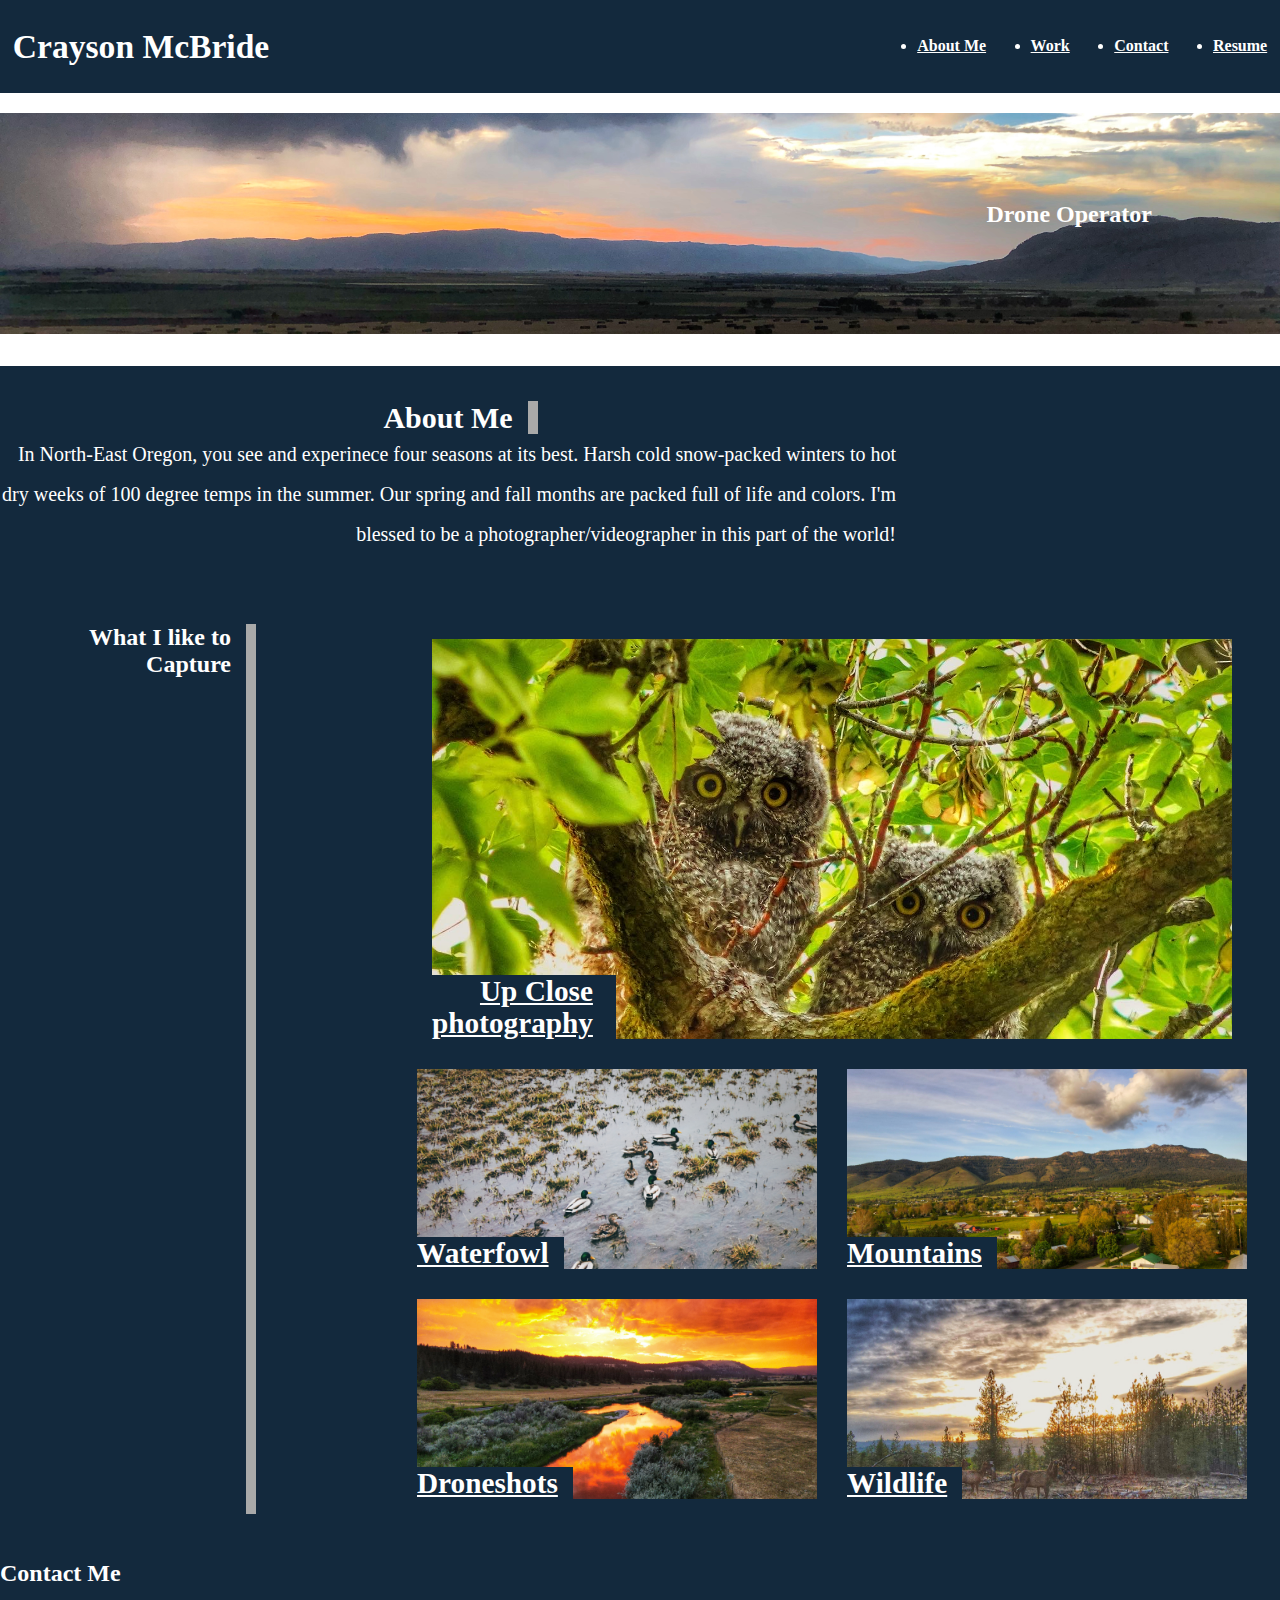
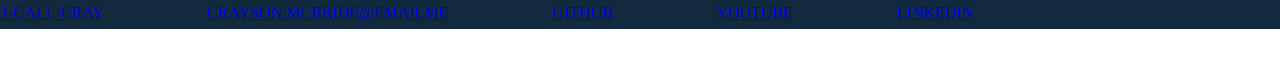
<file: index.html>
<!DOCTYPE html>
<html lang="en">
<head>
    <meta charset="UTF-8">
    <meta http-equiv="X-UA-Compatible" content="IE=edge">
    <meta name="viewport" content="width=device-width, initial-scale=1.0">
    <title>Crayson McBride Portfolio</title>
    <link rel="stylesheet" href="./02-CrayPortfolio/assets/reset.css">
    <link rel="stylesheet" href="./02-CrayPortfolio/assets/style.css">
</head>
<body>
    <header>
        <h1>Crayson McBride</h1>
        <nav>
          <ul>
            <li><a href="#aboutme">About Me</a></li>
            <li><a href="#work">Work</a></li>
            <li><a href="#contact">Contact</a></li>
            <li><a href="#" target="_blank"> Resume </a></li>
          </ul>
        </nav>
    </header>
    
    <section class="banner">
        <div>
            <h2>Drone Operator</h2>
        </div>
    </section>    
        

<main class="side-text">
    
    <section class="page-section" id="about">
        <div class="flex-container">
            <h2>About Me</h2>
            <p>
               In North-East Oregon, you see and experinece four seasons at its best. Harsh cold snow-packed winters to hot dry weeks of 100 degree temps in the summer. Our spring and fall months are packed full
            of life and colors. I'm blessed to be a photographer/videographer in this part of the world! </p>
            </p>
        </div>
    </section>
    


    <section class="page-section" id="work">
        <!-- TODO: wrap the h1 and the div inner-work with a div flex-container -->
        <h2>What I like to Capture</h1>
        <div id="inner-work" class="flex-container">
            <a href="#" class="box , owls" alt=" close up of two baby owls in a tree">
                <div style="background-color:var(--accent);">
                    <h3>Up Close photography</h3>
                </div>
            </a>
            <a href="#" class="box , waterfowl" alt="ducks swimming in a V shape">
                <div style="background-color:var(--accent);">
                    <h3>Waterfowl</h3>
                </div>
            </a>
            <a href="#" class="box , mountains" alt="'Mount Fanny in Cove Oregon">
                <div style="background-color:var(--accent);">
                    <h3>Mountains</h3>
                </div style="background-color: black;">
            </a>
            <a href="#" class="box , droneshots" alt="sunset, after a rainstorm in Elgin Oregon">
                <div style="background-color:var(--accent);">
                    <h3>Droneshots</h3>
                </div>
            </a>
            <a href="#" class="box , elk" alt="picture of a small elk herd">
                <div style="background-color:var(--accent);">
                    <h3>Wildlife</h3>
                </div>
            </a>
        </div>  
    </section>      
              
    <section class="page-selection" id="contact">
        <h2 style="color: white"> Contact Me</h2>
            <div class="bottom">   
                <ul id="white-letters">
                    <a href="#"> 1-CALL-CRAY</a> 
                    <a href="url" target="_blank">CRAYSON.MCBRIDE@EMAILME</a> 
                    <a href="https://github.com/crayson10/crayson" target="-blank">GITHUB</a> 
                    <a href="https://youtu.be/eutFAPyrHWY
                    " target="-blank">YOUTUBE</a> 
                    <a href="https://www.linkedin.com/in/crayson-mcbride-92a206250/" target="-blank"> LINKEDIN</a> 
                </ul>
    </section>
</main>    
</body>
</html>
</file>
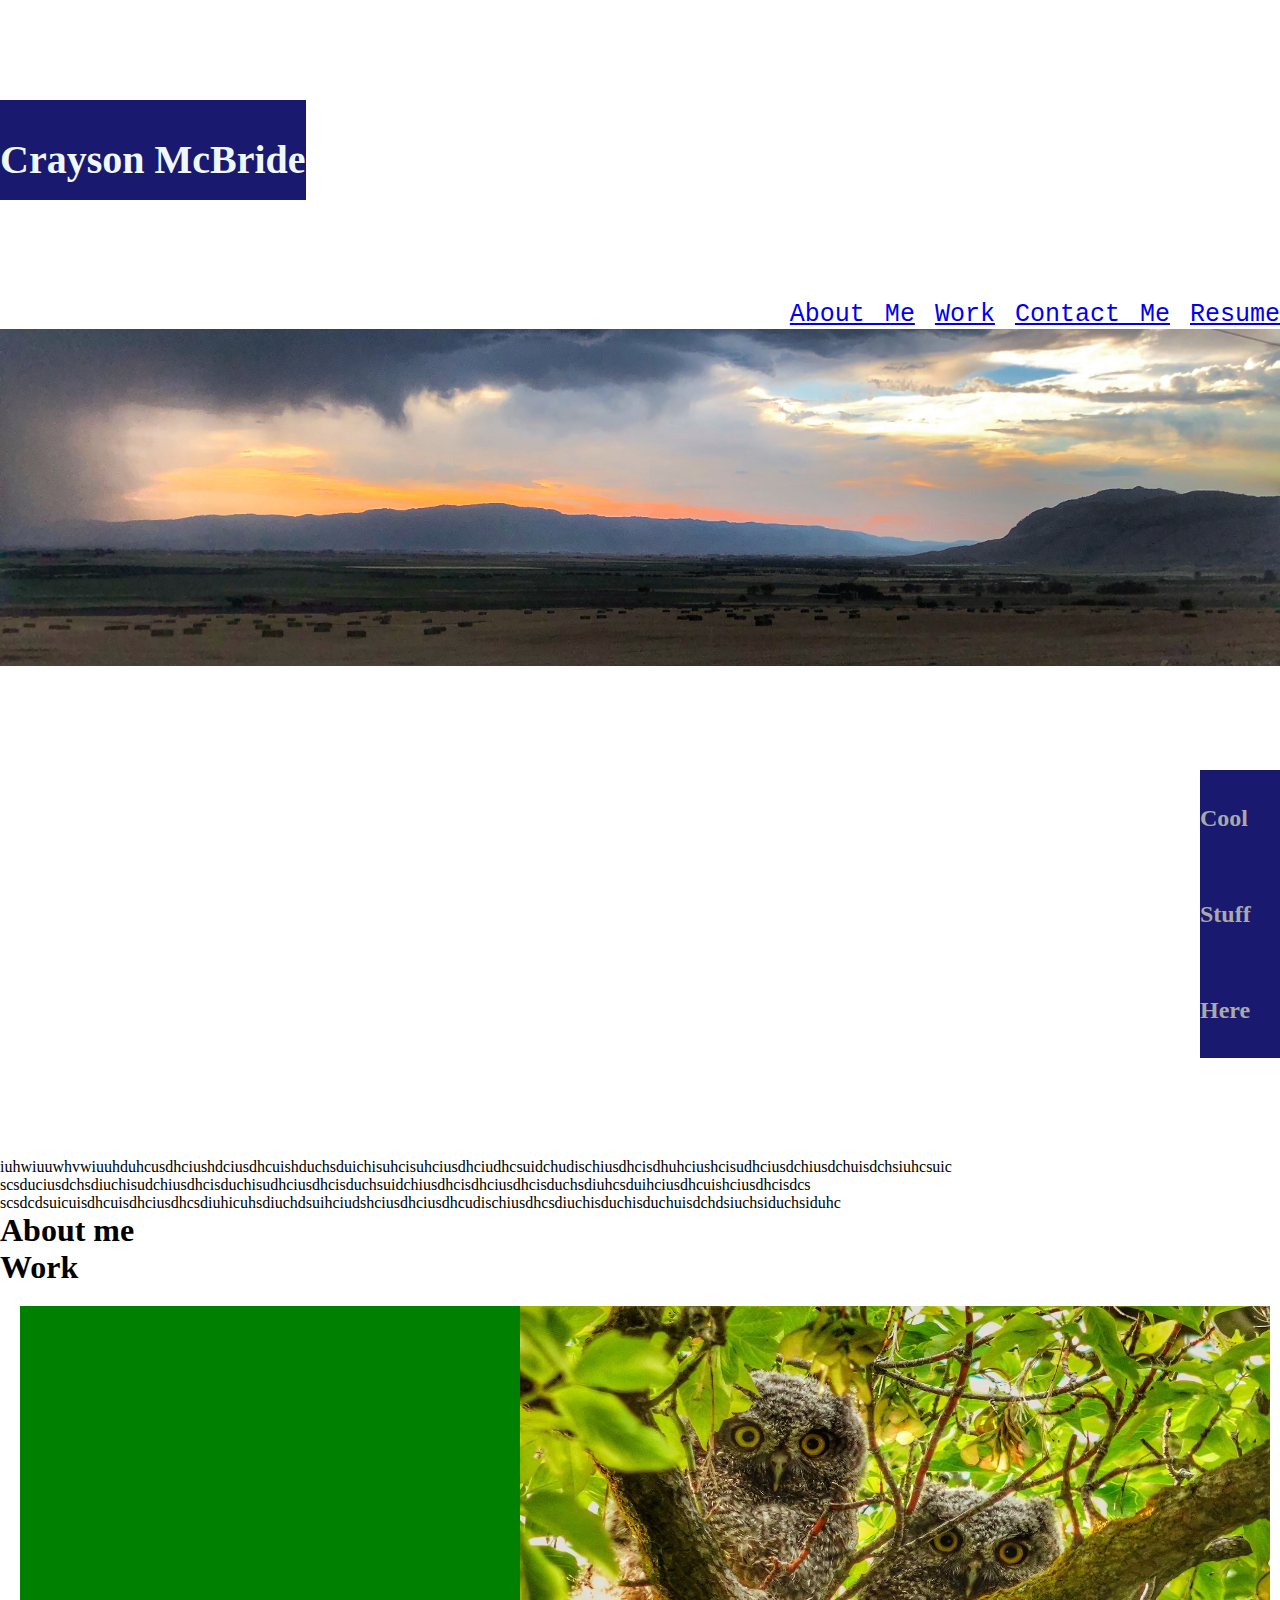
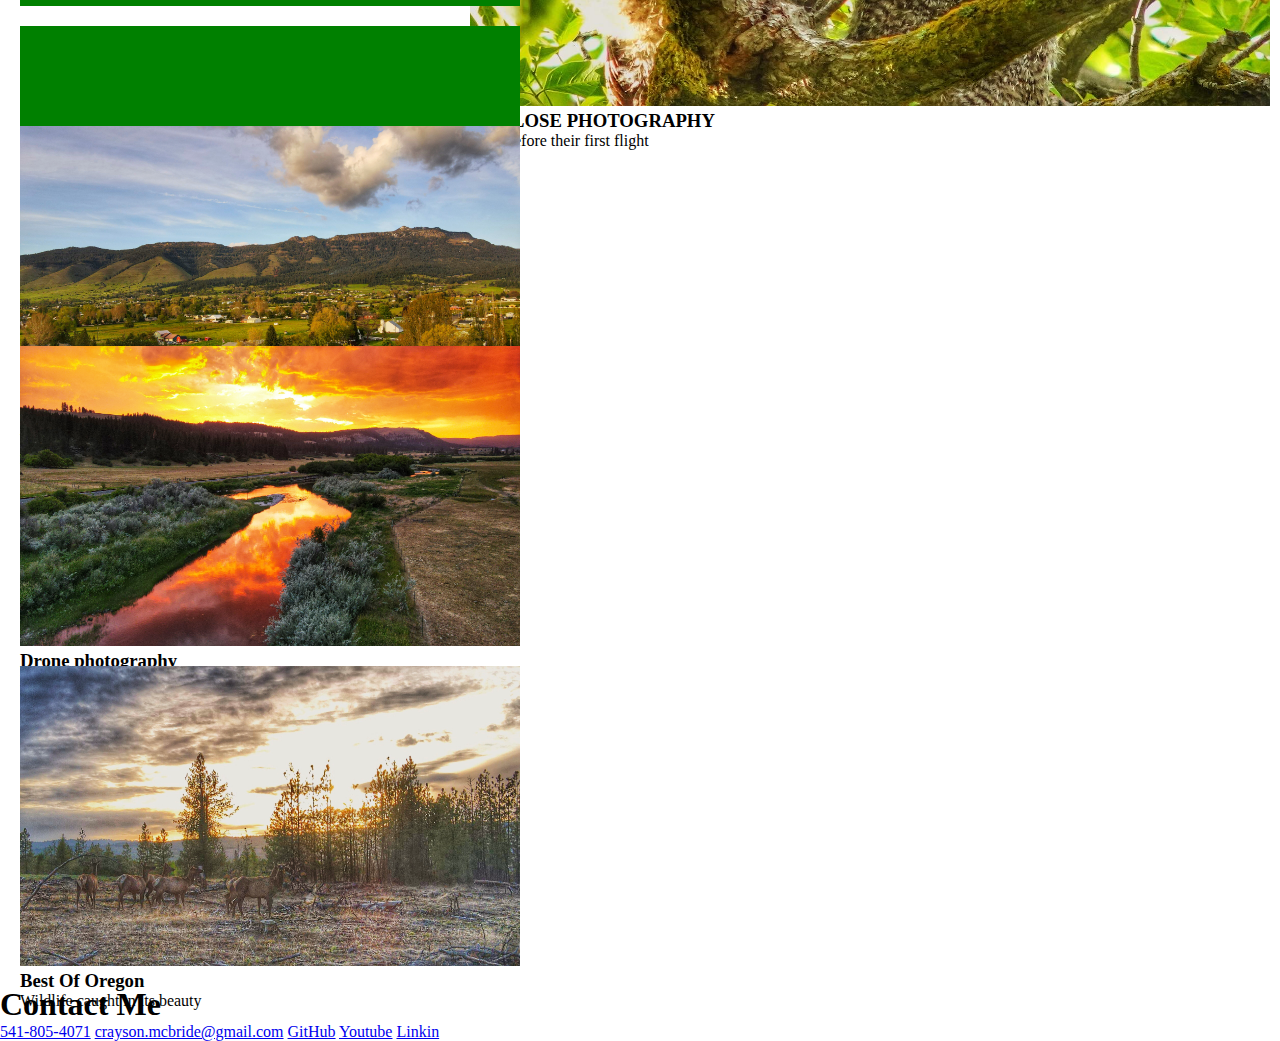
<file: code/02 Advanced CSS  Portfolio/index.html>
<!DOCTYPE html>
<html lang="en">
<head>
    <meta charset="UTF-8">
    <meta http-equiv="X-UA-Compatible" content="IE=edge">
    <meta name="viewport" content="width=device-width, initial-scale=1.0">
    <title>Crayson McBride Portfolio</title>
    <link rel="stylesheet" href="./assets/style.css"/>
</head>
<body>
    <header>
        <div class="main-header" id="links">
            <h1>Crayson McBride </h1>
                <div>
                    <ul class="header-links">
                        <a href="#"> About Me</a> 
                        <a href="#"> Work</a>
                        <a href="#"> Contact Me</a> 
                        <a href="#"> Resume</a>
                    </ul>
                </div>    
        </div>    
    </header>
    <subtile>
        <img id="head-img" src="./assets/images/valleyshot.jpg" style="width: 100%; height: 337px;"
        alt="clouds covering Union County Oregon">
        <h2>
            Cool Stuff Here 
        </h2>
    </subtile>
<main>
    <section>

        <p>
            iuhwiuuwhvwiuuhduhcusdhciushdciusdhcuishduchsduichisuhcisuhciusdhciudhcsuidchudischiusdhcisdhuhciushcisudhciusdchiusdchuisdchsiuhcsuic
            scsduciusdchsdiuchisudchiusdhcisduchisudhciusdhcisduchsuidchiusdhcisdhciusdhcisduchsdiuhcsduihciusdhcuishciusdhcisdcs
            scsdcdsuicuisdhcuisdhciusdhcsdiuhicuhsdiuchdsuihciudshciusdhciusdhcudischiusdhcsdiuchisduchisduchuisdchdsiuchsiduchsiduhc</p>
        </p>
    </section>
    
    <div>
            <h1>About me</h1>

    </div>
    <div>
    <h1> Work</h1>
    </div>
    <section id="bigbox">
        <img src="./assets/images/2owlhead.JPG" style="width:800px; height:400px; " alt="2 baby owls in a tree">
        <h3>UP CLOSE PHOTOGRAPHY</h3>
        <p>birds before their first flight</p>
    </section>
    <section class="box">
        <img src="./assets/images/ducks.JPG" style="width: 500px; height:300px" alt="ducks swimming in a V">
        <h3>Waterfowl</h3>
        <p>all year round</p>
    </section>    
    <section class="box">
        <img src="./assets/images/mtfanny.jpg" style="width: 500px; height:300px" alt="Cove Oregon at its finest">
        <h3>Calulator</h3>
        <p>React/java/css</p>
    </section>    
    <section class="box">
        <img src="./assets/images/orangesunset.jpg" style="width: 500px; height:300px"alt="blazing orange sunset in elgin oregon">
        <h3>Drone photography</h3>
        <p> DJI products</p>
    </section>
    <section class="box">
        <img src="./assets/images/elk.jpg" style="width: 500px; height:300px" alt="Small herd of elk">
        <h3>Best Of Oregon</h3>
        <p>Wildlife caught in its beauty</p>
    </section>

</main>
<footer>
<section>
    <h1> Contact Me</h1>
</section>
<section>
    <nav>
        <ul id="nav">
         <a href="#"> 541-805-4071</a> 
         <a href="#"> crayson.mcbride@gmail.com</a> 
         <a href="#"> GitHub</a> 
         <a href="#"> Youtube</a> 
         <a href="#"> Linkin</a> 
        </ul>
    </nav>
</section>
</footer>    
</body>
</html>
</file>
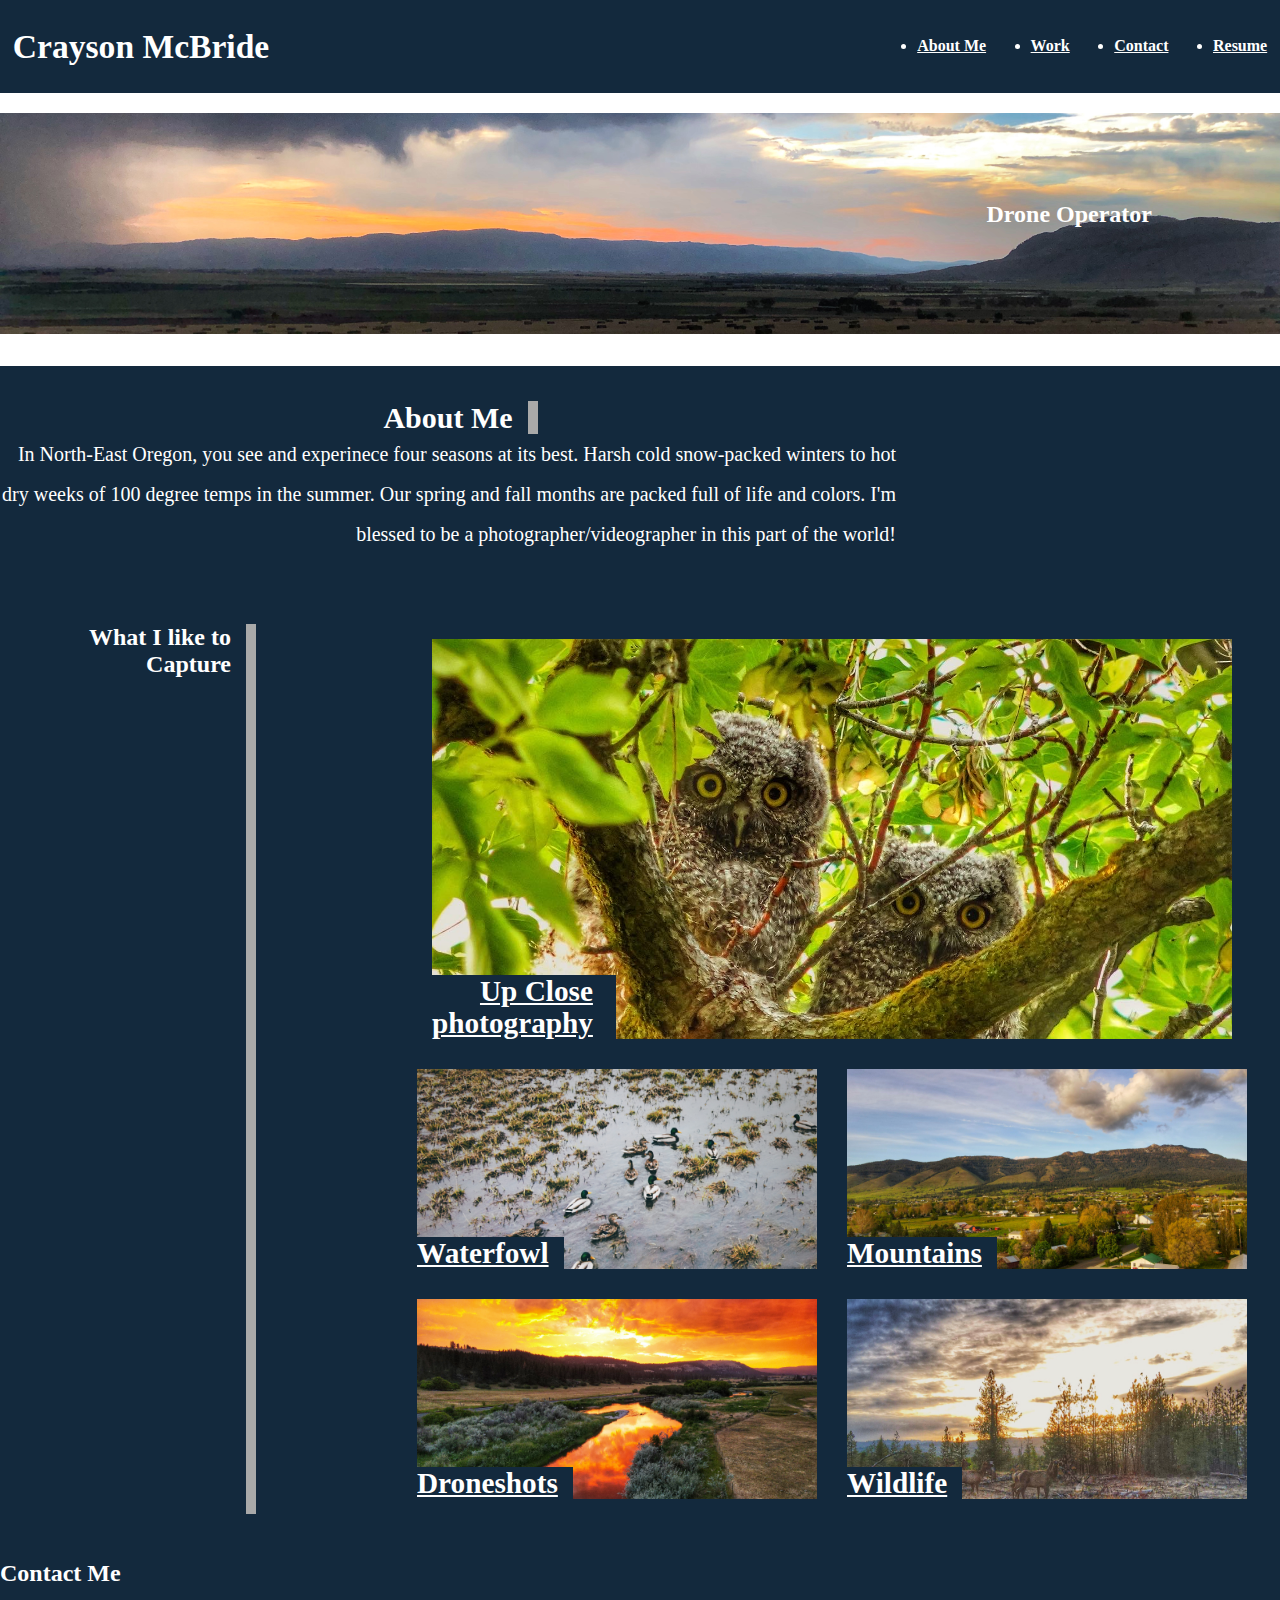
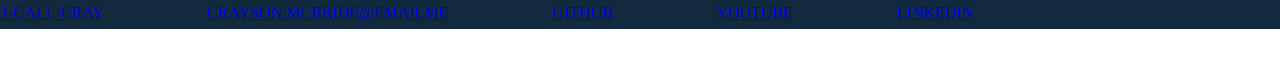
<file: code/CMCB Portfolio/index.html>
<!DOCTYPE html>
<html lang="en">
<head>
    <meta charset="UTF-8">
    <meta http-equiv="X-UA-Compatible" content="IE=edge">
    <meta name="viewport" content="width=device-width, initial-scale=1.0">
    <title>Crayson McBride Portfolio</title>
    <link rel="stylesheet" href="./assets/reset.css">
    <link rel="stylesheet" href="./assets/style.css">
</head>
<body>
    <header>
        <h1>Crayson McBride</h1>
        <nav>
          <ul>
            <li><a href="#aboutme">About Me</a></li>
            <li><a href="#work">Work</a></li>
            <li><a href="#contact">Contact</a></li>
            <li><a href="#" target="_blank"> Resume </a></li>
          </ul>
        </nav>
    </header>
    
    <section class="banner">
        <div>
            <h2>Drone Operator</h2>
        </div>
    </section>    
        

<main class="side-text">
    
    <section class="page-section" id="about">
        <div class="flex-container">
            <h2>About Me</h2>
            <p>
               In North-East Oregon, you see and experinece four seasons at its best. Harsh cold snow-packed winters to hot dry weeks of 100 degree temps in the summer. Our spring and fall months are packed full
            of life and colors. I'm blessed to be a photographer/videographer in this part of the world! </p>
            </p>
        </div>
    </section>
    


    <section class="page-section" id="work">
        <!-- TODO: wrap the h1 and the div inner-work with a div flex-container -->
        <h2>What I like to Capture</h1>
        <div id="inner-work" class="flex-container">
            <a href="#" class="box , owls" alt=" close up of two baby owls in a tree">
                <div style="background-color:var(--accent);">
                    <h3>Up Close photography</h3>
                </div>
            </a>
            <a href="#" class="box , waterfowl" alt="ducks swimming in a V shape">
                <div style="background-color:var(--accent);">
                    <h3>Waterfowl</h3>
                </div>
            </a>
            <a href="#" class="box , mountains" alt="'Mount Fanny in Cove Oregon">
                <div style="background-color:var(--accent);">
                    <h3>Mountains</h3>
                </div style="background-color: black;">
            </a>
            <a href="#" class="box , droneshots" alt="sunset, after a rainstorm in Elgin Oregon">
                <div style="background-color:var(--accent);">
                    <h3>Droneshots</h3>
                </div>
            </a>
            <a href="#" class="box , elk" alt="picture of a small elk herd">
                <div style="background-color:var(--accent);">
                    <h3>Wildlife</h3>
                </div>
            </a>
        </div>  
    </section>      
              
    <section class="page-selection" id="contact">
        <h2 style="color: white"> Contact Me</h2>
            <div class="bottom">   
                <ul id="white-letters">
                    <a href="#"> 1-CALL-CRAY</a> 
                    <a href="url" target="_blank">CRAYSON.MCBRIDE@EMAILME</a> 
                    <a href="https://github.com/crayson10/crayson" target="-blank">GITHUB</a> 
                    <a href="https://youtu.be/eutFAPyrHWY
                    " target="-blank">YOUTUBE</a> 
                    <a href="https://www.linkedin.com/in/crayson-mcbride-92a206250/" target="-blank"> LINKEDIN</a> 
                </ul>
    </section>
</main>    
</body>
</html>
</file>
<file: 02-CrayPortfolio/assets/style.css>
:root {
--primary: darkgray;
--accent: #13293d;
}
.banner{
  margin-top: 20px;
  background-image: url("./images/valleyshot.jpg");
  background-size: cover;
  background-position: center;
  background-blend-mode: soft-light;
  color: white;
  padding: 6% 10%;
  display: flex;
  justify-content: flex-end;
  align-items: flex-end;
  text-align: right;
}
.banner div {
  flex:0 0 90%;
  margin-bottom: 20px;
  color: white;
  
}

header {
  display: flex;
  justify-content: space-between;
  align-items: center;
  padding: 1%;
  background-color: #13293d;
  color: #fff;
}

h1 {
  font-size: 210%;
}

/* Add rest of the header text */
header h1::after {
  font-family: Impact;
  color: var(--primary);
  margin-left: 35px;
}
nav li::before,
nav li::after {
  color: #8ac4ff;
  padding: 1%;
  font-family: cursive;
}

nav ul {
  display: flex;
  justify-content: space-between;
  min-width: 350px;
}

nav a, .contact{
  color: white;
  font-weight: bold;
}


.side-text {
  max-width: 105%;
  margin-left: auto;
  margin-right: auto;
  display: flex;
  flex-wrap: wrap;
}


main {
  background-color: var(--accent);
  width: 100%;
  margin: 2rem auto;
  display: flex;
  flex-wrap: wrap;
}
body{
  margin: 0%;
  padding: 0%;
  line-height: 2;

}

.owls{
  background-image: url("../assets/images/2owlhead.JPG");
  width: 800px;
  height: 400px;
  }
.waterfowl {
  background-image: url("../assets/images/ducks.JPG");
  /* background-size: 1000px; */
  width: 400px; 
  height: 200px;
  
}
.mountains {
  background-image: url("../assets/images/mtfanny.jpg");
  width: 400px; 
  height: 200px;
}
.droneshots {
  background-image: url("../assets/images/orangesunset.jpg");
  width: 400px; 
  height: 200px;
}
.elk{
  background-image: url("../assets/images/elk.jpg");
  width: 400px; 
  height: 200px;
}

.flex-container{
  display: flex;
  flex-wrap: wrap;
  color: white;
  text-align: right;
  font-size: 20px;
}

.page-section {
    margin: 25px 0;
    padding:10px 0;
    display: flex;
    flex-direction: row;
    flex-wrap: wrap;
    align-items: stretch;
    justify-content: space-between;
    color: white;
    
  }
.page-section h3 {
  flex:0 0 20%;
  text-align: right;
  padding-right: 15px;
  line-height: 1.1;  
  }

 .page-section h2 {
  flex:0 0 20%;
  text-align: right;
  padding-right: 15px;
  border-right: 10px solid var(--primary);
  line-height: 1.1;  
  }

.flex-container   {
  flex: 0 0 70%;
}
.flex.container  a {
  display: flex;
  flex-wrap: wrap;
  align-items:flex-end;
}
   
#inner-work div {
  flex: 0 0 23%;
  text-align: right;
  display: flex;
  flex-wrap: wrap;
  justify-content: space-between;
} 
.page-section  div span{
  flex: 0 0 70%;
  display: flex;
  flex-wrap: wrap;
} 
 .flex-container {
  display: flex;
  flex-wrap: wrap;
  justify-content: center;
  }

  .box {
  margin:15px;
  color:white;
  display: flex;
  align-items: flex-end;
  background-size: 100%;
  font-size:  25px;
} 



   /* The user's cursor is positioned over the element */ */
  .box:hover {
    background-color: rgb(255, 255, 255);
    box-shadow: var(--accent) 100px;
    border: 2px black;
    transition: 1s all;
    color: #fff;
  }
  
   
  .box:active { 
    font-size: 10%;
    box-shadow: 0 0 10px #000 inset;
  } 
  
  /* The element is currently in focus, either by tabbing to or clicking on it */
  .box:focus {
    outline: none;
    border-color: var(--accent);
    color: orangered;
  } 
  .nav {
    display: flex;
     text-align: right;
    font-size: 30px;
  }
.contact {
  display: flex;
  align-items:flex-end;
  padding: 1%;
  background-color: var(--primary);
  color: #fff;
}
.bottom  {
display: flex;
flex-direction: row;
align-items: flex-end;
word-spacing: 100px;
color: #fff;
font: 40px;
}
#white-letters{
  color:#fff
}

@media screen and (max-width: 992px) {
  body{
    flex: 0 0 50%;
    max-width: 50%;
    background-color: black;
  }
}
@media screen and (max-width: 768px) {
  body{
    flex: 0 0 33.333%;
    max-width: 33.333%;
  background-color:var(--primary);
  }
}
</file>
<file: code/02 Advanced CSS  Portfolio/assets/style.css>
:root {
--primary: darkgray;
--accent: midnightblue;
}

* {
    margin: 0;
    padding: 0;
    box-sizing: border-box;
    
  }
  .main-header h1 {
    color: aliceblue;
    display: inline-block;
    margin-block: 100px;
    font-size: 40px;
    height: 100px;
    line-height: 3;
    background-color: var(--accent);
    
  }
  #head-img {
    width: 100%;
    height: 20%;
  }
  .header-links {
    word-spacing: 5px;
    text-align: right;
    justify-content: flex-end;
    font-family: 'Courier New', Courier, monospace;
    align-items: flex-end;  
    font-size: 25px;
    color: aquamarine;
  }

h2 {
margin-left: 1200px;
margin-bottom: 100px;
margin-top: 100px;
line-height: 4;
background-color:var(--accent);
color: var(--primary);
}
.main {
background-color: antiquewhite;
}
.box {
  margin: 20px;
  background-color: green;
  width: 500px;
  height: 300px;
  size: 400px;
  position: relative;
  text-align: top 200px;

}
#bigbox {
  background-color: rgb(100, 25, 25);
  margin: 20px;
  float: right;
  width:790px;
  height: 400px;
}
@media screen and (max-width: 992px) {
  .box .bigbox {
    width: 50%;
  }
  
  header {
    background: #772014;
  }
}
@media screen and (max-width: 768px) {
  .box .bigbox {
    width: 100%;
  }
}
</file>
<file: code/CMCB Portfolio/assets/style.css>
:root {
--primary: darkgray;
--accent: #13293d;
}
.banner{
  margin-top: 20px;
  background-image: url("../assets/images/valleyshot.jpg");
  background-size: cover;
  background-position: center;
  background-blend-mode: soft-light;
  color: white;
  padding: 6% 10%;
  display: flex;
  justify-content: flex-end;
  align-items: flex-end;
  text-align: right;
}
.banner div {
  flex:0 0 90%;
  margin-bottom: 20px;
  color: white;
  
}

header {
  display: flex;
  justify-content: space-between;
  align-items: center;
  padding: 1%;
  background-color: #13293d;
  color: #fff;
}

h1 {
  font-size: 210%;
}

/* Add rest of the header text */
header h1::after {
  font-family: Impact;
  color: var(--primary);
  margin-left: 35px;
}
nav li::before,
nav li::after {
  color: #8ac4ff;
  padding: 1%;
  font-family: cursive;
}

nav ul {
  display: flex;
  justify-content: space-between;
  min-width: 350px;
}

nav a, .contact{
  color: white;
  font-weight: bold;
}


.side-text {
  max-width: 105%;
  margin-left: auto;
  margin-right: auto;
  display: flex;
  flex-wrap: wrap;
}


main {
  background-color: var(--accent);
  width: 100%;
  margin: 2rem auto;
  display: flex;
  flex-wrap: wrap;
}
body{
  margin: 0%;
  padding: 0%;
  line-height: 2;

}

.owls{
  background-image: url("../assets/images/2owlhead.JPG");
  width: 800px;
  height: 400px;
  }
.waterfowl {
  background-image: url("../assets/images/ducks.JPG");
  /* background-size: 1000px; */
  width: 400px; 
  height: 200px;
  
}
.mountains {
  background-image: url("../assets/images/mtfanny.jpg");
  width: 400px; 
  height: 200px;
}
.droneshots {
  background-image: url("../assets/images/orangesunset.jpg");
  width: 400px; 
  height: 200px;
}
.elk{
  background-image: url("../assets/images/elk.jpg");
  width: 400px; 
  height: 200px;
}

.flex-container{
  display: flex;
  flex-wrap: wrap;
  color: white;
  text-align: right;
  font-size: 20px;
}

.page-section {
    margin: 25px 0;
    padding:10px 0;
    display: flex;
    flex-direction: row;
    flex-wrap: wrap;
    align-items: stretch;
    justify-content: space-between;
    color: white;
    
  }
.page-section h3 {
  flex:0 0 20%;
  text-align: right;
  padding-right: 15px;
  line-height: 1.1;  
  }

 .page-section h2 {
  flex:0 0 20%;
  text-align: right;
  padding-right: 15px;
  border-right: 10px solid var(--primary);
  line-height: 1.1;  
  }

.flex-container   {
  flex: 0 0 70%;
}
.flex.container  a {
  display: flex;
  flex-wrap: wrap;
  align-items:flex-end;
}
   
#inner-work div {
  flex: 0 0 23%;
  text-align: right;
  display: flex;
  flex-wrap: wrap;
  justify-content: space-between;
} 
.page-section  div span{
  flex: 0 0 70%;
  display: flex;
  flex-wrap: wrap;
} 
 .flex-container {
  display: flex;
  flex-wrap: wrap;
  justify-content: center;
  }

  .box {
  margin:15px;
  color:white;
  display: flex;
  align-items: flex-end;
  background-size: 100%;
  font-size:  25px;
} 



   /* The user's cursor is positioned over the element */ */
  .box:hover {
    background-color: rgb(255, 255, 255);
    box-shadow: var(--accent) 100px;
    border: 2px black;
    transition: 1s all;
    color: #fff;
  }
  
   
  .box:active { 
    font-size: 10%;
    box-shadow: 0 0 10px #000 inset;
  } 
  
  /* The element is currently in focus, either by tabbing to or clicking on it */
  .box:focus {
    outline: none;
    border-color: var(--accent);
    color: orangered;
  } 
  .nav {
    display: flex;
     text-align: right;
    font-size: 30px;
  }
.contact {
  display: flex;
  align-items:flex-end;
  padding: 1%;
  background-color: var(--primary);
  color: #fff;
}
.bottom  {
display: flex;
flex-direction: row;
align-items: flex-end;
word-spacing: 100px;
color: #fff;
font: 40px;
}
#white-letters{
  color:#fff
}

@media screen and (max-width: 992px) {
  body{
    flex: 0 0 50%;
    max-width: 50%;
    background-color: black;
  }
}
@media screen and (max-width: 768px) {
  body{
    flex: 0 0 33.333%;
    max-width: 33.333%;
  background-color:var(--primary);
  }
}
</file>
